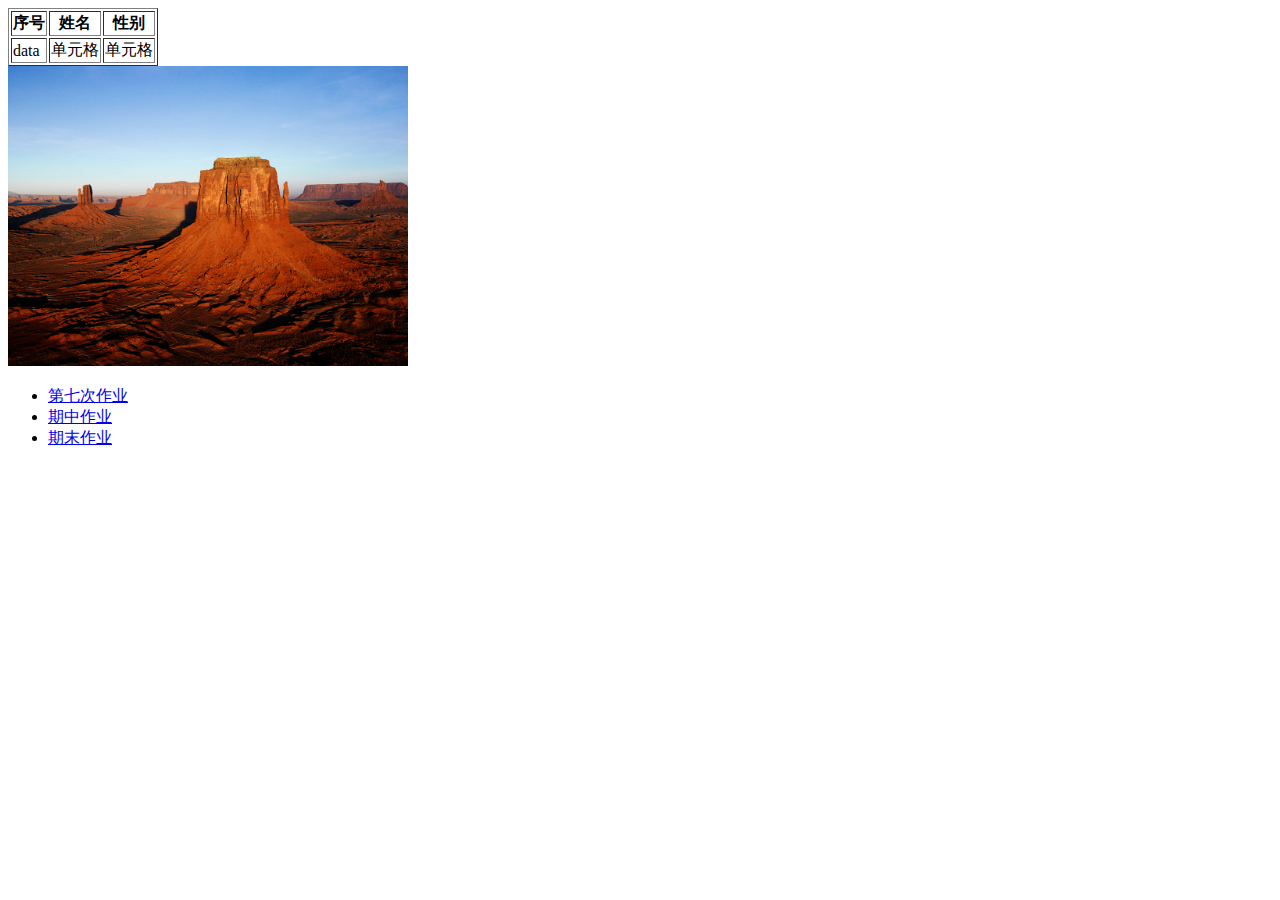
<file: index.html>
<!DOCTYPE html>
<html>
<head>
	<meta charset="utf-8">
	<meta http-equiv="X-UA-Compatible" content="IE=edge">
	<title></title>
	<link rel="stylesheet" href="">
<table border="1">
	<meta charset="utf-8">
	<thead>
		<tr>
			<th>序号</th><th>姓名</th><th>性别</th>
		</tr>
	</thead>
	<tbody>
		<tr>
			<td>data</td>
			<td>单元格</td>
			<td>单元格</td>
		</tr>
	</tbody>
</table>
</head>
<body>
	<img src="m/Desert.jpg" alt="fdf" width="400px">
	<ul>
		<li><a href="7/index.html">第七次作业</a></li>
		<li><a href="11/index.html">期中作业</a></li>
		<li><a href="19/index.html">期末作业</a></li>
	</ul>
</body>
</html>
</file>
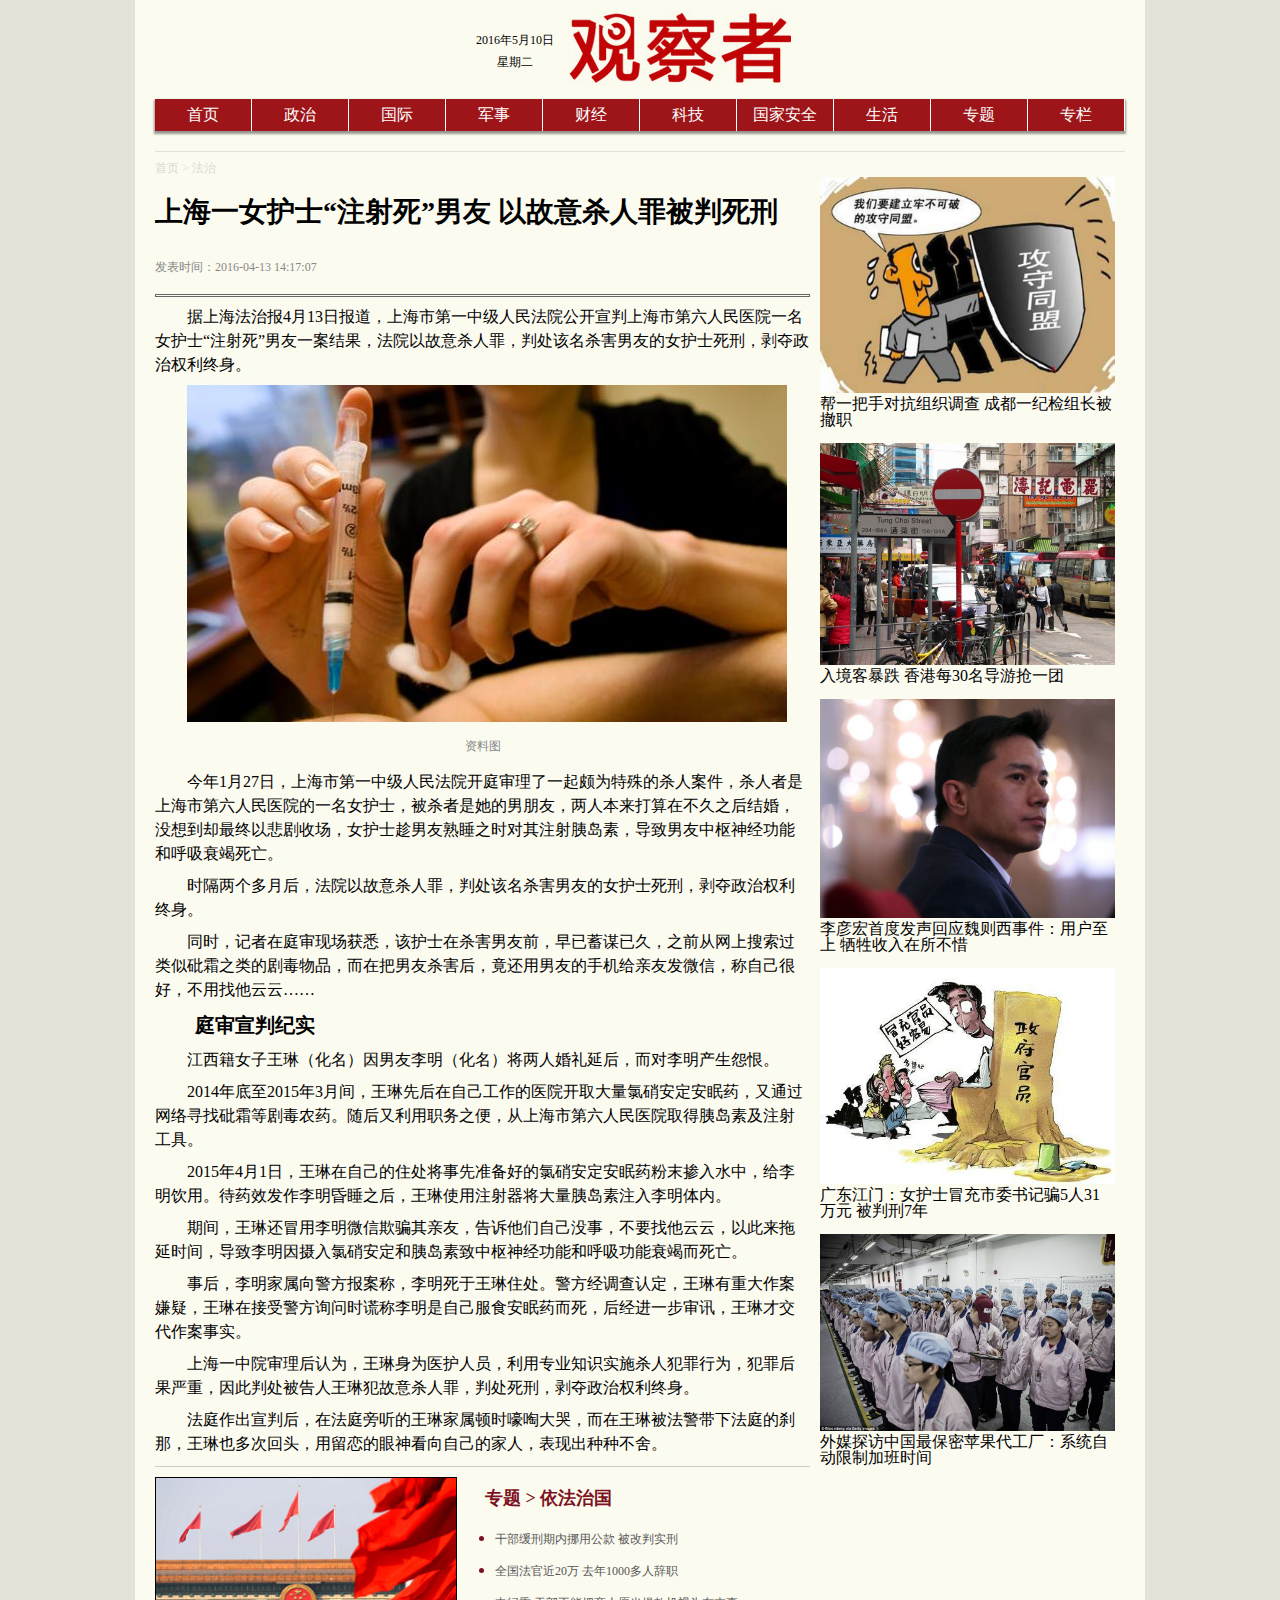
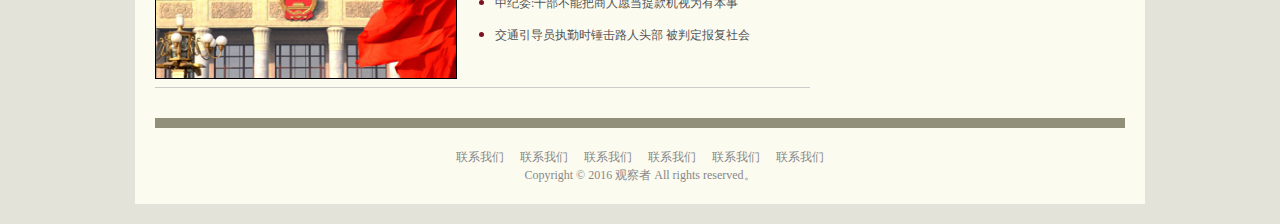
<file: 11/index.html>
<!DOCTYPE html>
<html lang="zh">

<head>
    <title>新闻正文页面练习</title>
    <meta charset='utf-8'>
    <link rel="stylesheet" type="text/css" href="reset.css">
    <link rel="stylesheet" type="text/css" href="main.css">
</head>

<body>
    <div class="wrap">
        <div class="nav ">
            <div class="navwrap clearfix">
                <div id="date">
                    <p>2016年5月10日</p>
                    <p>星期二</p>
                </div>
                <div id="home"><img src="img/logo.png" alt="观察者网"></div>
            </div>
            <ul class="clearfix">
                <li><a href="#">首页</a></li>
                <li><a href="#">政治</a></li>
                <li><a href="#">国际</a></li>
                <li><a href="#">军事</a></li>
                <li><a href="#">财经</a></li>
                <li><a href="#">科技</a></li>
                <li><a href="#">国家安全</a></li>
                <li><a href="#">生活</a></li>
                <li><a href="#">专题</a></li>
                <li class="last-li"><a href="#">专栏</a></li>
            </ul>
        </div>
        <div class="main clearfix">
            <div class="left">
                <div class="channel-nav"><a href="#">首页</a> > <a href="#">法治</a></div>
                <h1>上海一女护士“注射死”男友 以故意杀人罪被判死刑</h1>
                <div class="article-info clearfix">
                    <p>发表时间：2016-04-13 14:17:07
                        <div class="jiathis_style_32x32">
                            <a class="jiathis_button_qzone"></a>
                            <a class="jiathis_button_tsina"></a>
                            <a class="jiathis_button_tqq"></a>
                            <a class="jiathis_button_weixin"></a>
                            <a class="jiathis_button_renren"></a>
                            <a href="http://www.jiathis.com/share" class="jiathis jiathis_txt jtico jtico_jiathis" target="_blank"></a>
                            <a class="jiathis_counter_style"></a>
                        </div>
                        <script type="text/javascript" src="http://v3.jiathis.com/code/jia.js" charset="utf-8"></script>
                </div>
                <hr style="border:1px solid #666666; height:1px">
                <p>
                    据上海法治报4月13日报道，上海市第一中级人民法院公开宣判上海市第六人民医院一名女护士“注射死”男友一案结果，法院以故意杀人罪，判处该名杀害男友的女护士死刑，剥夺政治权利终身。
                </p>
                <p><img src="img/a.jpg" alt="资料图"></p>
                <div class="tie">
                    <p>资料图</p>
                </div>
                <p>今年1月27日，上海市第一中级人民法院开庭审理了一起颇为特殊的杀人案件，杀人者是上海市第六人民医院的一名女护士，被杀者是她的男朋友，两人本来打算在不久之后结婚，没想到却最终以悲剧收场，女护士趁男友熟睡之时对其注射胰岛素，导致男友中枢神经功能和呼吸衰竭死亡。
                    
                </p>
                <p>
                	时隔两个多月后，法院以故意杀人罪，判处该名杀害男友的女护士死刑，剥夺政治权利终身。
                </p>
                <p>
                	同时，记者在庭审现场获悉，该护士在杀害男友前，早已蓄谋已久，之前从网上搜索过类似砒霜之类的剧毒物品，而在把男友杀害后，竟还用男友的手机给亲友发微信，称自己很好，不用找他云云……
                </p>
                <p class="fontsize">
                	庭审宣判纪实
                </P>
                <p>
                	江西籍女子王琳（化名）因男友李明（化名）将两人婚礼延后，而对李明产生怨恨。
                <p/>
                <p>2014年底至2015年3月间，王琳先后在自己工作的医院开取大量氯硝安定安眠药，又通过网络寻找砒霜等剧毒农药。随后又利用职务之便，从上海市第六人民医院取得胰岛素及注射工具。
                </p>
                <p>
                	2015年4月1日，王琳在自己的住处将事先准备好的氯硝安定安眠药粉末掺入水中，给李明饮用。待药效发作李明昏睡之后，王琳使用注射器将大量胰岛素注入李明体内。
                </p>
                <p>
                	期间，王琳还冒用李明微信欺骗其亲友，告诉他们自己没事，不要找他云云，以此来拖延时间，导致李明因摄入氯硝安定和胰岛素致中枢神经功能和呼吸功能衰竭而死亡。
                </p>
                <p>
                	事后，李明家属向警方报案称，李明死于王琳住处。警方经调查认定，王琳有重大作案嫌疑，王琳在接受警方询问时谎称李明是自己服食安眠药而死，后经进一步审讯，王琳才交代作案事实。
                </p>
                <p>
                	上海一中院审理后认为，王琳身为医护人员，利用专业知识实施杀人犯罪行为，犯罪后果严重，因此判处被告人王琳犯故意杀人罪，判处死刑，剥夺政治权利终身。
                </p>
                <p>
                	法庭作出宣判后，在法庭旁听的王琳家属顿时嚎啕大哭，而在王琳被法警带下法庭的刹那，王琳也多次回头，用留恋的眼神看向自己的家人，表现出种种不舍。
                </p>

                <div class="relation clearfix">
                    <div class="topic-img"><img src="img/b.jpg" alt="新闻专题封面"></div>
                    <div class="news-list">
                        <p class="topic-nav">专题 > 依法治国</p>
                        <ul>
                            <li><a href="http://www.guancha.cn/YiFaZhiGuo">干部缓刑期内挪用公款 被改判实刑</a></li>
                            <li><a href="http://www.guancha.cn/YiFaZhiGuo">全国法官近20万 去年1000多人辞职</a></li>
                            <li><a href="http://www.guancha.cn/YiFaZhiGuo">中纪委:干部不能把商人愿当提款机视为有本事</a></li>
                            <li><a href="http://www.guancha.cn/YiFaZhiGuo">交通引导员执勤时锤击路人头部 被判定报复社会</a></li>
                        </ul>
                    </div>
                </div>
                <!-- UY BEGIN -->
                <div id="uyan_frame"></div>
                <script type="text/javascript" src="http://v2.uyan.cc/code/uyan.js"></script>
                <!-- UY END -->
                </div>
            <div class="aside">
                <div class="recommend"><img src="img/g.jpg" width="295" alt="科学家"> 
                <h3><a href="http://www.guancha.cn/politics/2016_04_29_358663.shtml">帮一把手对抗组织调查 成都一纪检组长被撤职</a></h3>    
                </div>
                <div class="recommend"><img src="img/c.jpg" width="295" alt="科学家"> 
                <h3><a href="http://www.guancha.cn/life/2016_04_30_358733.shtml">入境客暴跌 香港每30名导游抢一团</a></h3>    
                </div>
                <div class="recommend"><img src="img/d.jpg" width="295" alt="科学家">
                <h3><a href="http://www.guancha.cn/economy/2016_05_10_359699.shtml">李彦宏首度发声回应魏则西事件：用户至上 牺牲收入在所不惜</a></h3>
                </div>
                <div class="recommend"><img src="img/e.jpg" width="295" alt="科学家">
                    <h3><a href="http://www.guancha.cn/society/2016_05_05_359134.shtml">广东江门：女护士冒充市委书记骗5人31万元 被判刑7年</a></h3>
                </div>
                <div class="recommend"><img src="img/f.jpg" width="295" alt="科学家">
                    <h3><a href="http://www.guancha.cn/Industry/2016_04_26_358226.shtml">外媒探访中国最保密苹果代工厂：系统自动限制加班时间</a></h3>
                </div>
            </div>
            <!-- <h1>dddddd</h1> -->
        </div>
        <div class="foot">
            <p><span><a href="#">联系我们</a></span><span><a href="#">联系我们</a></span><span><a href="#">联系我们</a></span><span><a href="#">联系我们</a></span><span><a href="#">联系我们</a></span><span><a href="#">联系我们</a></span></p>
            <p>Copyright © 2016 观察者 All rights reserved。</p>
        </div>
    </div>

            
</body>

</html>
</file>
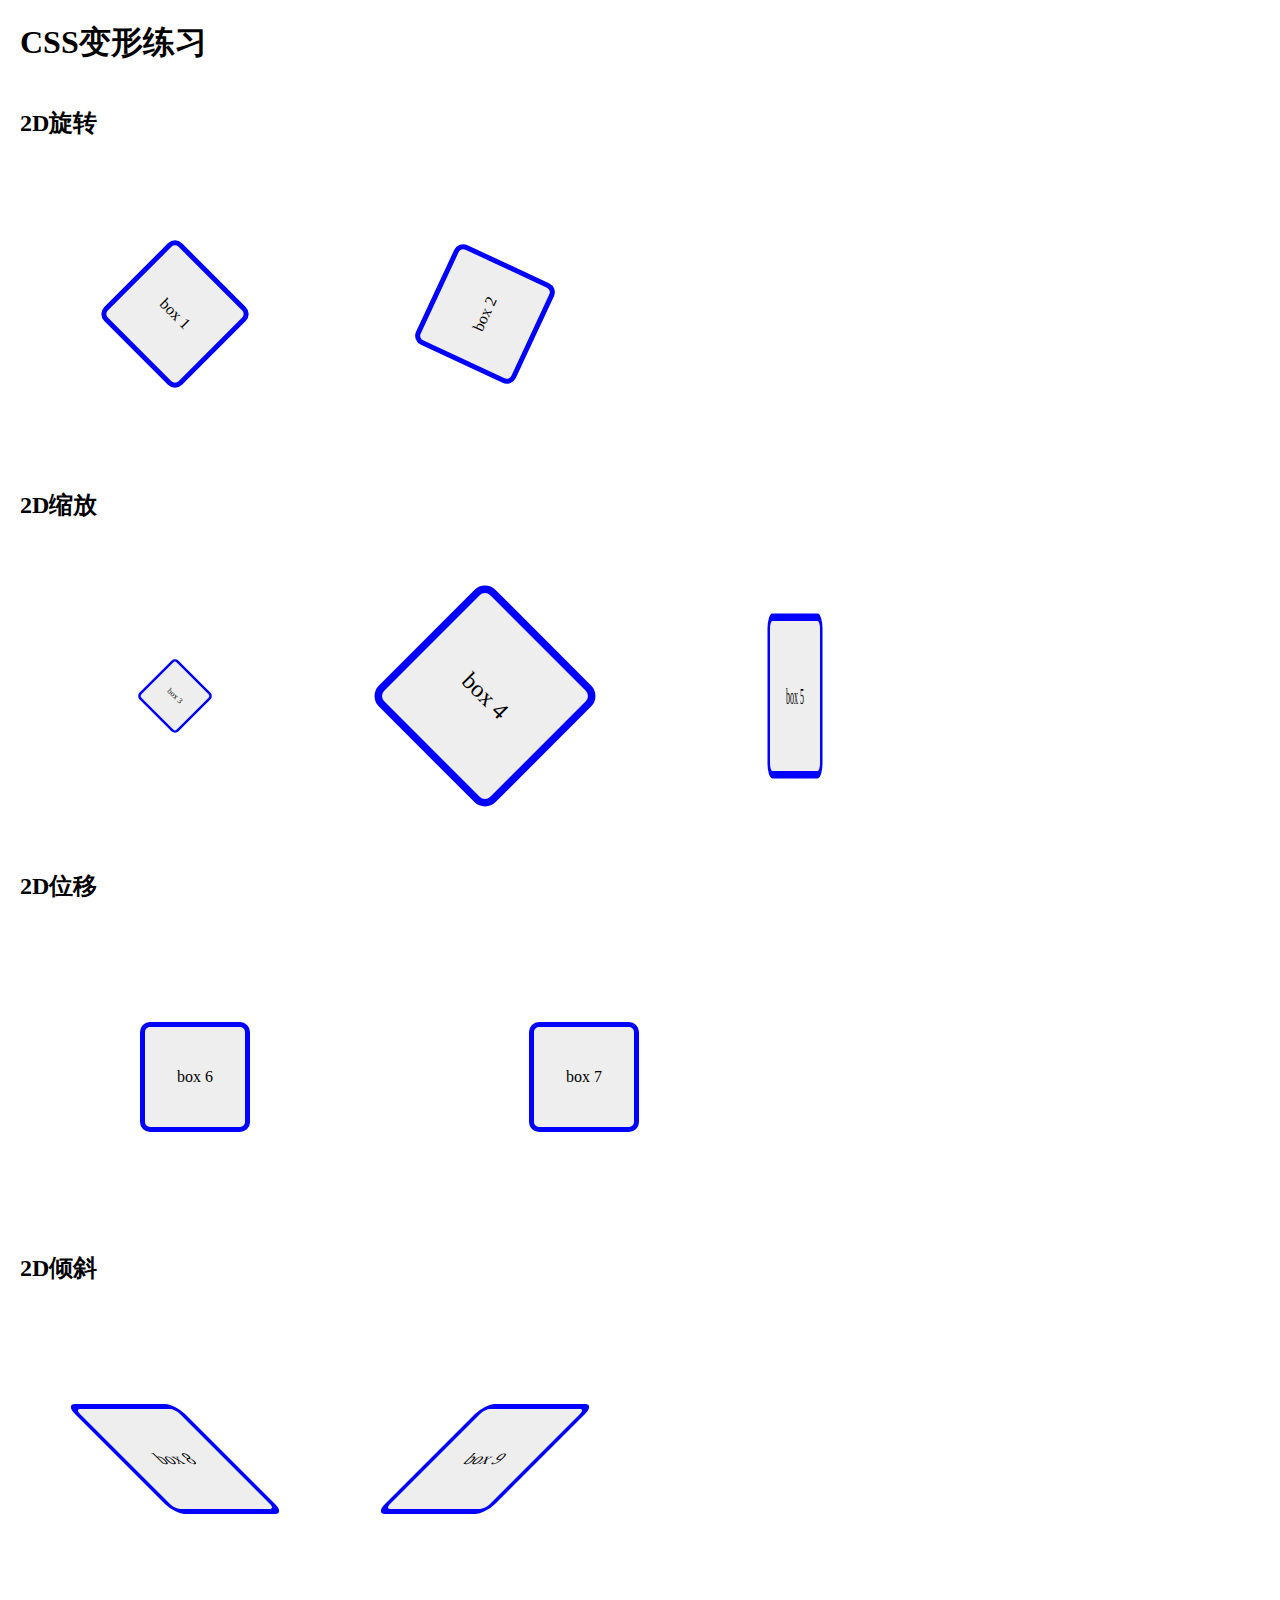
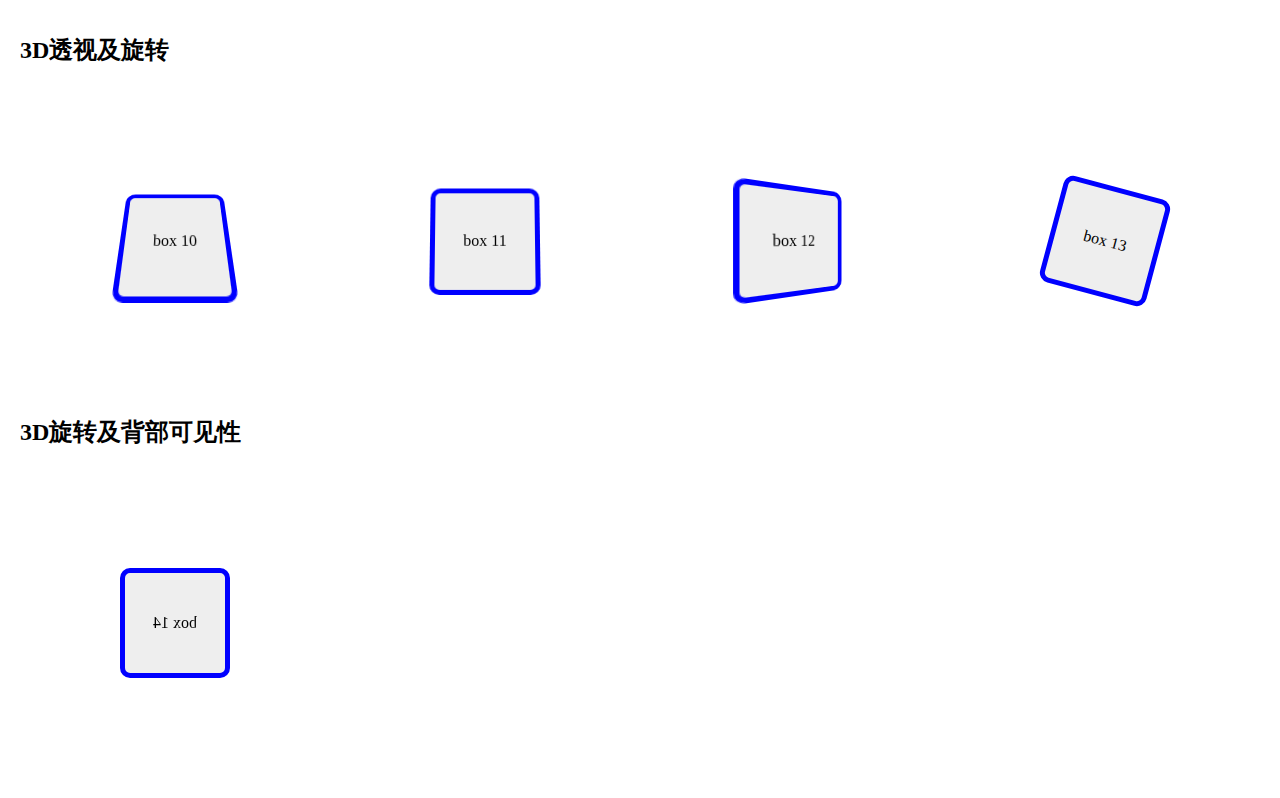
<file: 13/index.html>
<!DOCTYPE html>
<html lang="zh">

<head>
    <title>CSS变形练习</title>
    <meta charset='utf-8'>
    <style>
    .clearfix:before,
    .clearfix:after {
        display: table;
        content: " ";
    }
    
    .clearfix:after {
        clear: both;
    }
    
    body {
        margin: 20px;
    }
    
    .box {
        background-color: #eee;
        border: 5px solid blue;
        border-radius: 10px;
        text-align: center;
        width: 100px;
        height: 100px;
        line-height: 100px;
        float: left;
        margin: 100px;
    }
    
    .box1 {
        transform: rotate(45deg);
    }
    
    .box2 {
        transform: rotate(-65deg);
    }
    
    .box3 {
        transform: scale(0.5) rotate(45deg);
    }
    
    .box4 {
        transform: scale(1.5) rotate(45deg);
    }
    
    .box5 {
        transform: scale(0.5, 1.5);
    }
    
    .box6 {
        transform: translate(20px);
    }
    
    .box7 {
        transform: translate(90%);
    }
    
    .box8 {
        transform: skew(45deg);
    }
    
    .box9 {
        transform: skew(135deg);
    }
    
    .box10 {
        transform: perspective(100px) rotateX(15deg);
    }
    
    .box11 {
        transform: perspective(1000px) rotateX(15deg);
    }
    
    .box12 {
        transform: perspective(100px) rotateY(15deg);
    }
    
    .box13 {
        transform: perspective(100px) rotateZ(15deg);
    }
    
    .box14 {
        transform: perspective(100px) rotateY(180deg);
    }
    
    .box15 {
        transform: perspective(100px) rotateY(180deg);
        backface-visibility: hidden;
    }
    </style>
</head>

<body>
    <h1>CSS变形练习</h1>
    <div class="clearfix">
        <h2>2D旋转</h2>
        <div class="box box1"> box 1</div>
        <div class="box box2"> box 2</div>
    </div>
    <div class="clearfix">
        <h2>2D缩放</h2>
        <div class="box box3"> box 3</div>
        <div class="box box4"> box 4</div>
        <div class="box box5"> box 5</div>
    </div>
    <div class="clearfix">
        <h2>2D位移</h2>
        <div class="box box6"> box 6</div>
        <div class="box box7"> box 7</div>
    </div>
    <div class="clearfix">
        <h2>2D倾斜</h2>
        <div class="box box8"> box 8</div>
        <div class="box box9"> box 9</div>
    </div>
    <div class="clearfix">
        <h2>3D透视及旋转</h2>
        <div class="box box10"> box 10</div>
        <div class="box box11"> box 11</div>
        <div class="box box12"> box 12</div>
        <div class="box box13"> box 13</div>
    </div>
    <div class="clearfix">
        <h2>3D旋转及背部可见性</h2>
        <div class="box box14"> box 14</div>
        <div class="box box15"> box 15</div>
    </div>
</body>

</html>
</file>
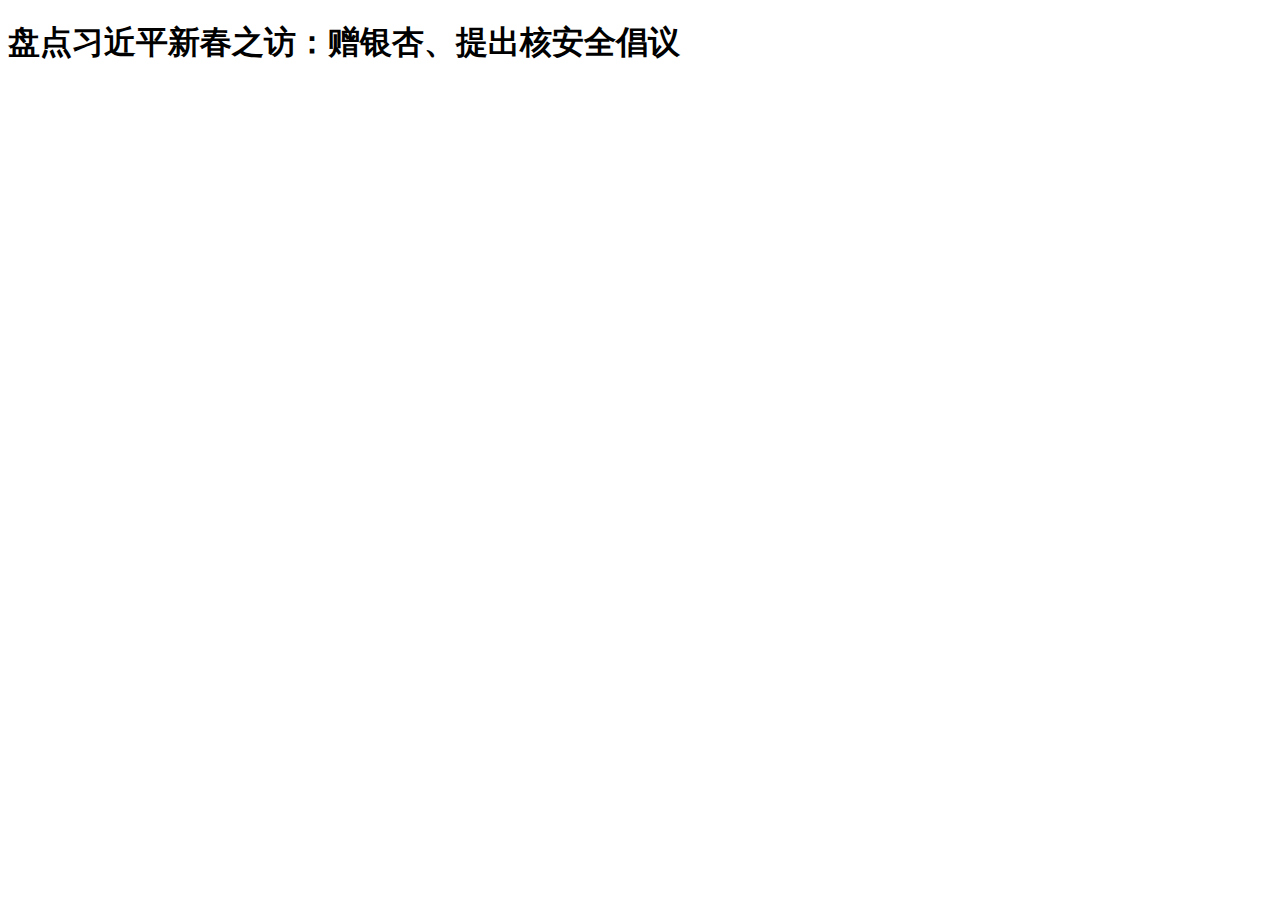
<file: 6/index.html>
<!DOCTYPE html>
<html>

<head>
    <meta charset="utf-8">
    <meta http-equiv="X-UA-Compatible" content="IE=edge">
    <title>外部样式表练习</title>
    <link rel="stylesheet" href="">
</head>

<body>
    <h1>盘点习近平新春之访：赠银杏、提出核安全倡议</h1>
</body>

</html>
</file>
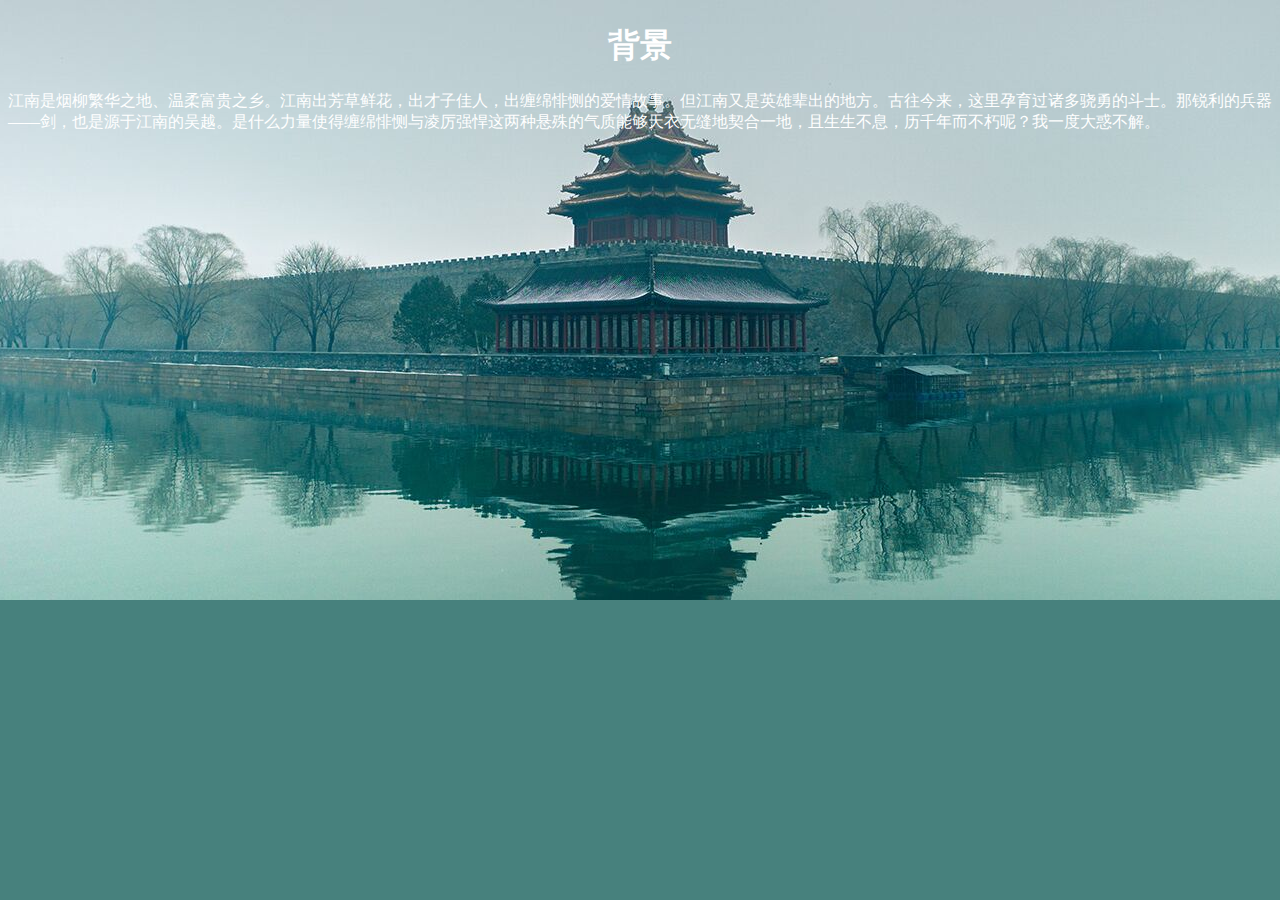
<file: 7/index.html>
<!DOCTYPE html>
<!DOCTYPE html>
<html>

<head>
    <meta charset="utf-8">
    <meta http-equiv="X-UA-Compatible" content="IE=edge">
    <title>背景、盒模型、文字样式及布局练习</title>
    <link rel="stylesheet" href="main.css">
</head>

<body>
    <h1>背景</h1>
    <p> 江南是烟柳繁华之地、温柔富贵之乡。江南出芳草鲜花，出才子佳人，出缠绵悱恻的爱情故事。但江南又是英雄辈出的地方。古往今来，这里孕育过诸多骁勇的斗士。那锐利的兵器——剑，也是源于江南的吴越。是什么力量使得缠绵悱恻与凌厉强悍这两种悬殊的气质能够天衣无缝地契合一地，且生生不息，历千年而不朽呢？我一度大惑不解。 </p>
</body>

</html>
</file>
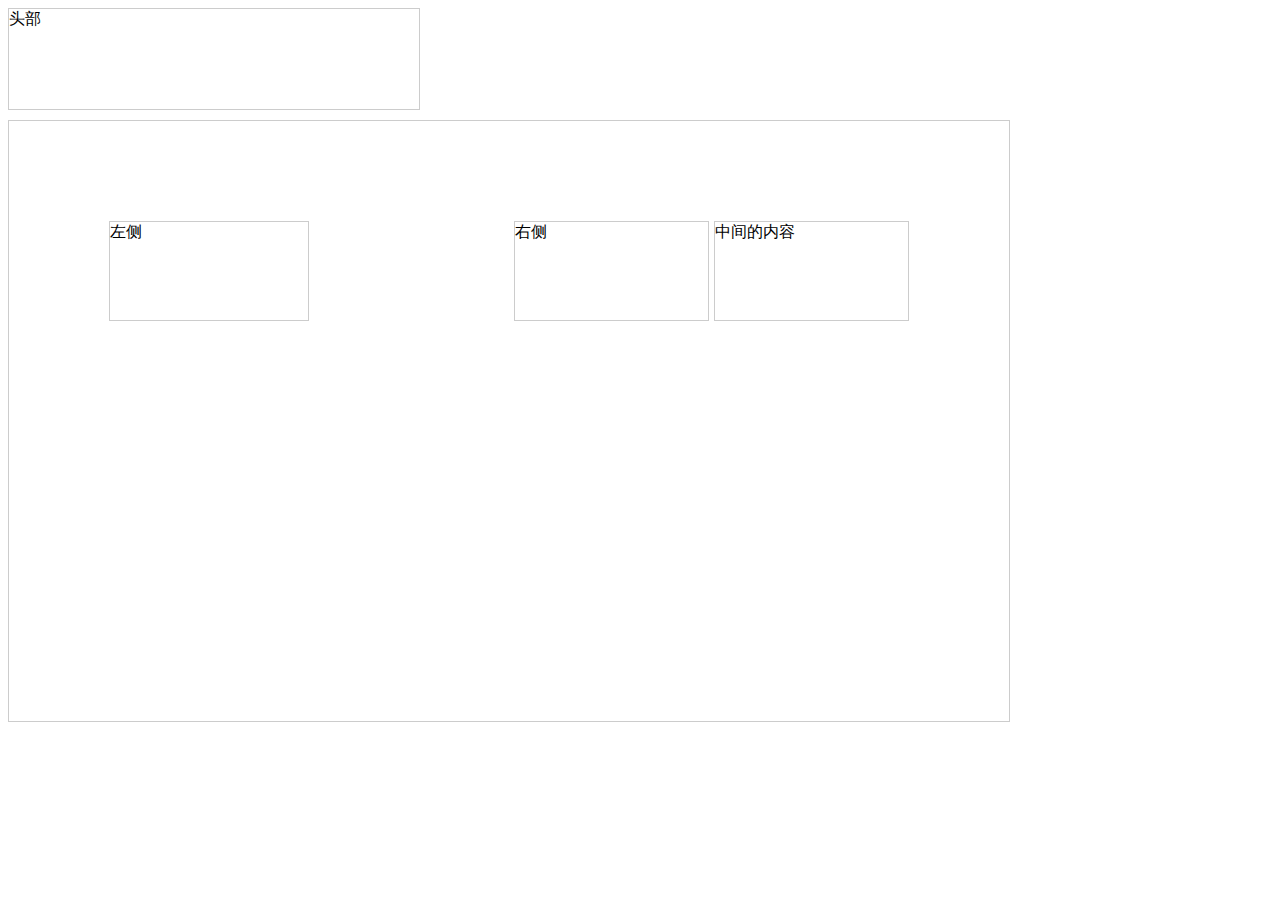
<file: 8/index.html>
<!DOCTYPE html>
<html>

<head>
    <meta charset="utf-8">
    <title>浮动</title>
    <style>
    #head {
        border: 1px #CCC solid;
        width: 410px;
        height: 100px;
        margin-bottom: 10px;
    }
    
    #main {
        border: 1px #CCC solid;
        width: 800px;
        height: 400px;
        margin-bottom: 10px;
        padding: 100px;
    }
    
    #left {
        border: 1px #CCC solid;
        width: 198px;
        height: 98px;
        float: left;
    }
    
    #right {
        border: 1px #CCC solid;
        width: 193px;
        height: 98px;
        margin-left: 5px;
        float: right;
    }
    
    #middle {
        border: 1px #CCC solid;
        width: 193px;
        height: 98px;
        margin-left: 5px;
        float: right
    }
    </style>
</head>

<body>
    <div id="head">头部</div>
    <div id="main">
        <div id="left">左侧</div>
        <div id="middle">中间的内容</div>
        <div id="right">右侧</div>
</body>

</html>
</file>
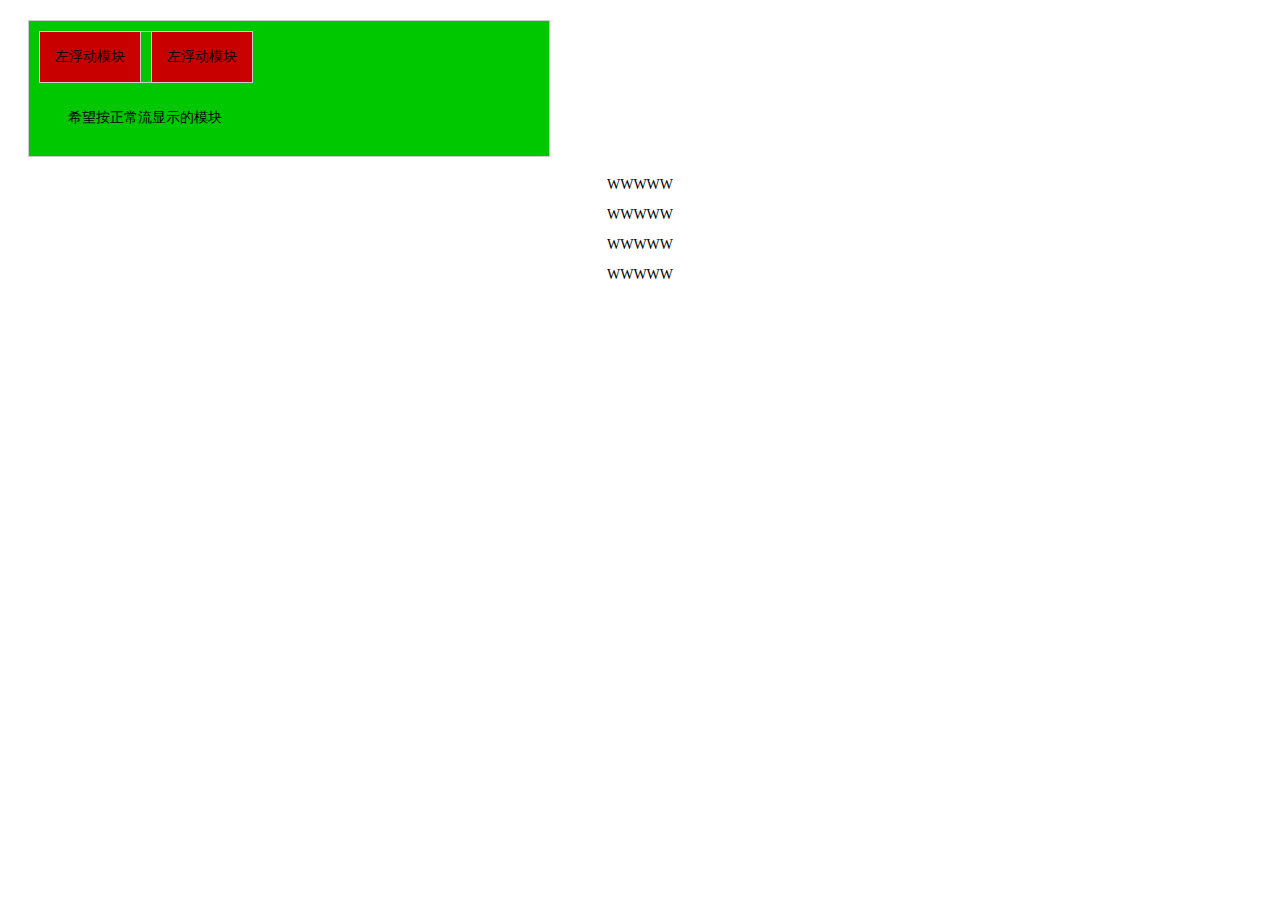
<file: 8/clear.html>
<!DOCTYPE html>
<html lang="zh">

<head>
    <meta charset="utf-8" />
    <title>浮动清除实例</title>
    <style>
    body {
        font-size: 14px;
        text-align: center;
    }
    
    .item {
        height: 115px;
        width: 500px;
        border: 1px #ccc solid;
        padding: 10px;
        margin: 20px;
        background-color: rgb(0, 200, 0);
    }
    
    .float_area {
        border: 1px #ccc solid;
        width: 100px;
        float: left;
        margin: 0 10px 10px 0;
        background-color: rgb(200, 0, 0);
    }
    
    .normal_area {
        border: 1px #ccc solid;
        width: 210px;
        background-color: rgb(0, 200, 0);
        /* clear: both */
        ;
    }
    
    .float_area,
    .normal_area {
        height: 50px;
        line-height: 50px;
    }
    </style>
</head>

<body>
    <div class="item">
        <div class="float_area">左浮动模块</div>
        <div class="float_area">左浮动模块</div>
        <div class="normal_area">希望按正常流显示的模块</div>
    </div>
    <p>WWWWW</p>
    <p>WWWWW</p>
    <p>WWWWW</p>
    <p>WWWWW</p>
</body>

<body>
</body>

</html>
</file>
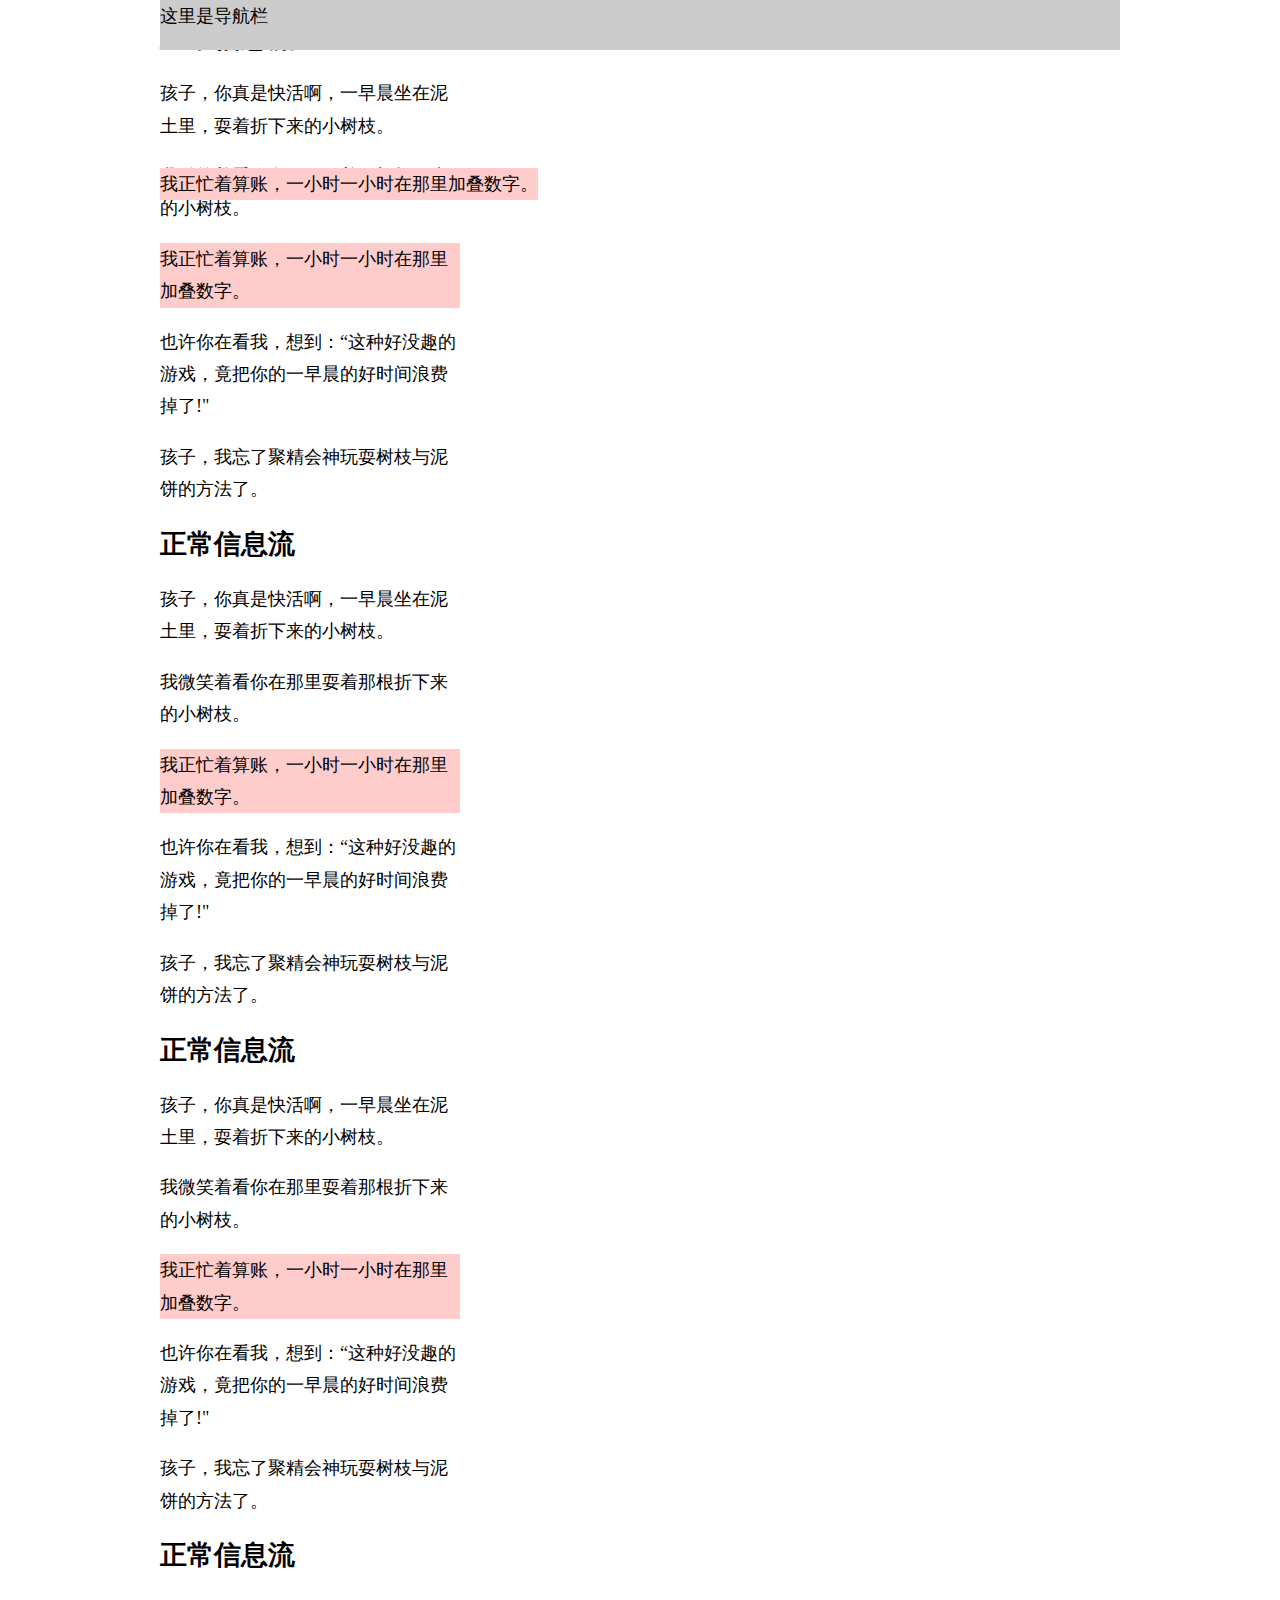
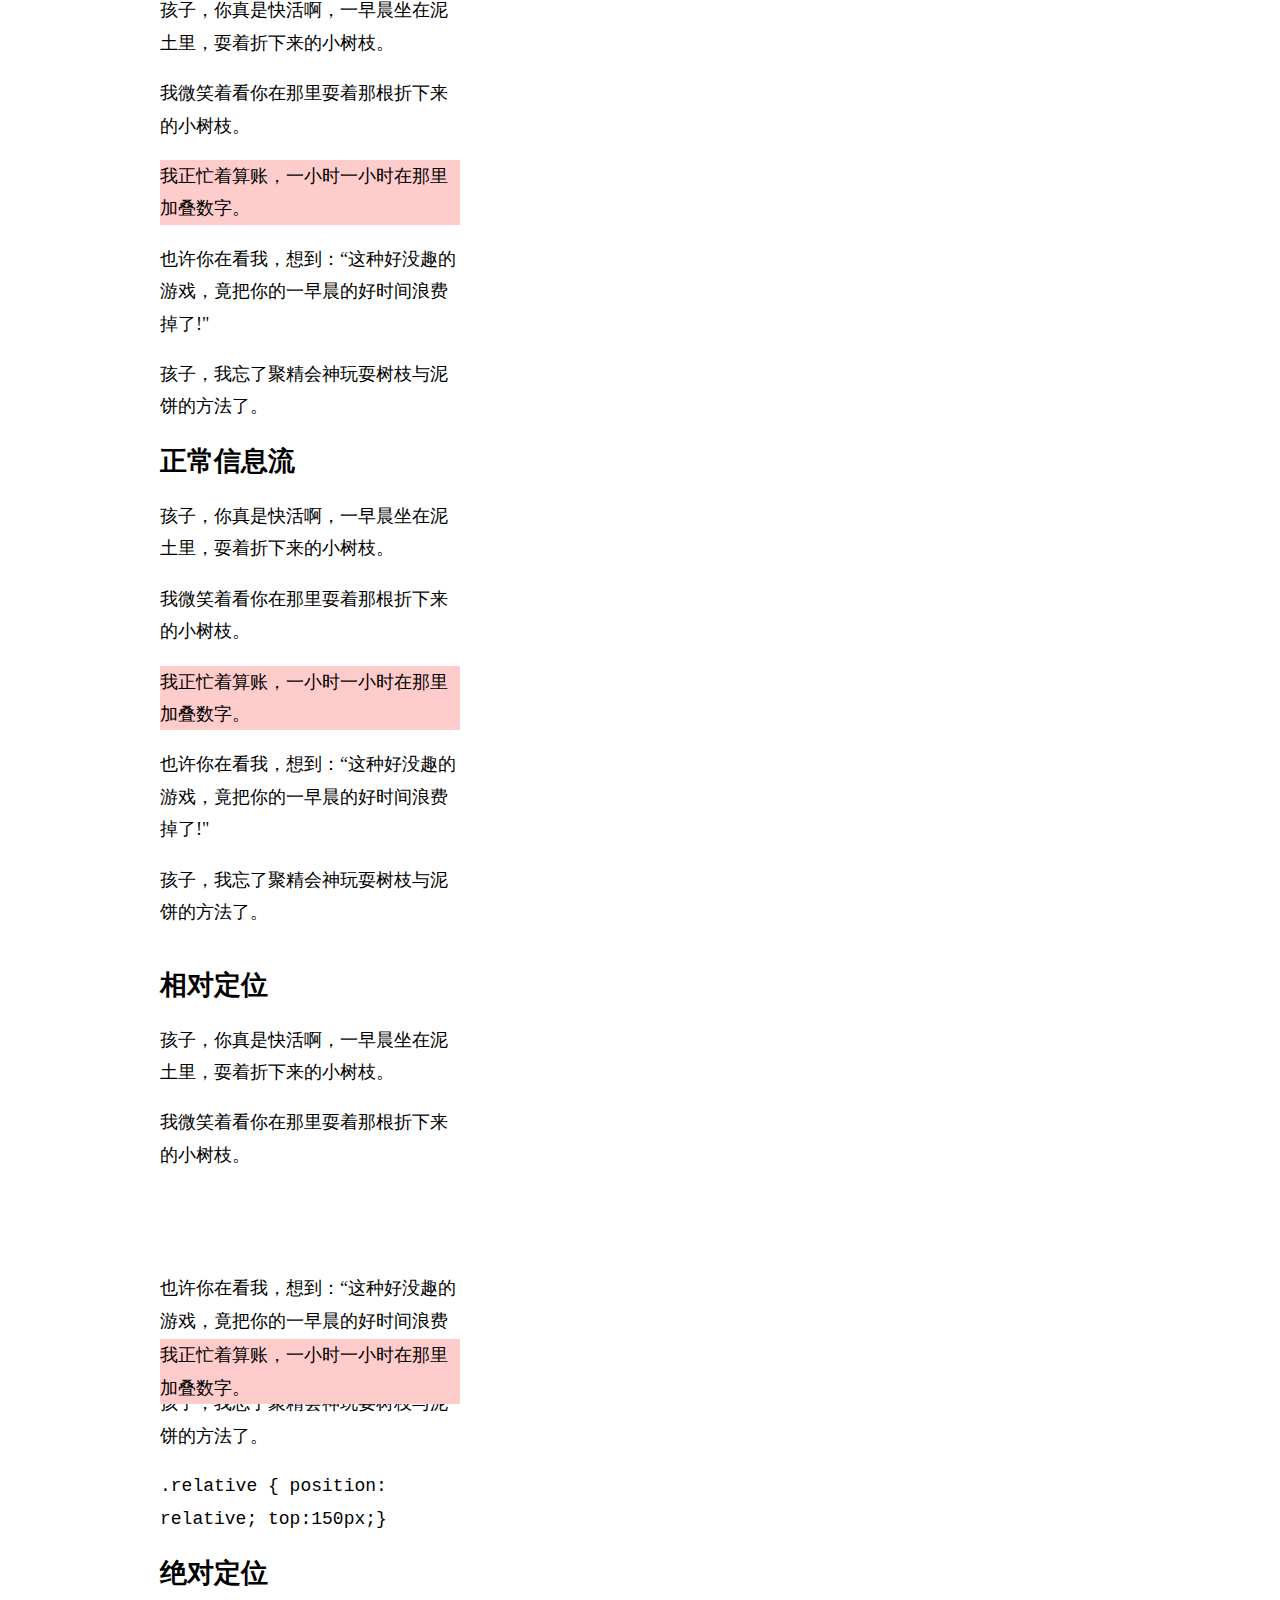
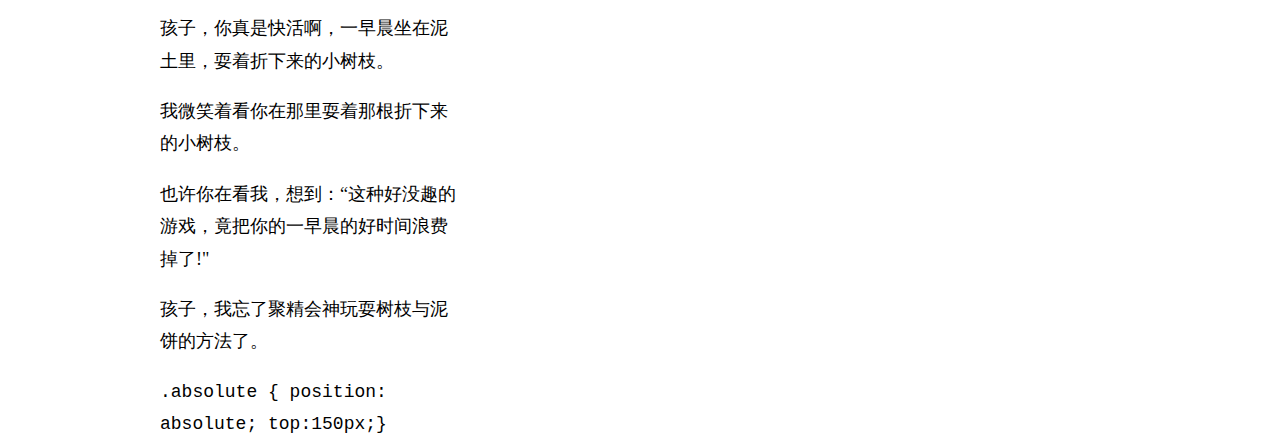
<file: 8/position.html>
<!DOCTYPE HTML PUBLIC "-//W3C//DTD HTML 4.01 Transitional//EN" "http://www.w3.org/TR/html4/loose.dtd">
<html>

<head>
    <meta http-equiv="Content-Type" content="text/html; charset=utf-8">
    <title>相对定位与绝对定位</title>
    <style type="text/css">
    body {
        width: 960px;
        margin: 0 auto;
        font-family: 微软雅黑;
        font-size: 18px;
        line-height: 1.8em;
    }
    
    div {
        width: 300px;
        float: left;
    }
    
    .relative {
        position: relative;
        top: 150px;
    }
    
    .absolute {
        position: absolute;
        top: 150px;
    }
    
    .bg {
        background-color: #fcc;
    }
    
    .top {
        background-color: #ccc;
        height: 50px;
        width: 960px;
        position: fixed;
        margin: 0;
    }
    </style>
</head>

<body>
    <div class="top">这里是导航栏</div>
    <div>
        <h2>正常信息流</h2>
        <p>孩子，你真是快活啊，一早晨坐在泥土里，耍着折下来的小树枝。</p>
        <p>我微笑着看你在那里耍着那根折下来的小树枝。</p>
        <p class="bg">我正忙着算账，一小时一小时在那里加叠数字。</p>
        <p>也许你在看我，想到：“这种好没趣的游戏，竟把你的一早晨的好时间浪费掉了!"</p>
        <p>孩子，我忘了聚精会神玩耍树枝与泥饼的方法了。</p>
        <h2>正常信息流</h2>
        <p>孩子，你真是快活啊，一早晨坐在泥土里，耍着折下来的小树枝。</p>
        <p>我微笑着看你在那里耍着那根折下来的小树枝。</p>
        <p class="bg">我正忙着算账，一小时一小时在那里加叠数字。</p>
        <p>也许你在看我，想到：“这种好没趣的游戏，竟把你的一早晨的好时间浪费掉了!"</p>
        <p>孩子，我忘了聚精会神玩耍树枝与泥饼的方法了。</p>
        <h2>正常信息流</h2>
        <p>孩子，你真是快活啊，一早晨坐在泥土里，耍着折下来的小树枝。</p>
        <p>我微笑着看你在那里耍着那根折下来的小树枝。</p>
        <p class="bg">我正忙着算账，一小时一小时在那里加叠数字。</p>
        <p>也许你在看我，想到：“这种好没趣的游戏，竟把你的一早晨的好时间浪费掉了!"</p>
        <p>孩子，我忘了聚精会神玩耍树枝与泥饼的方法了。</p>
        <h2>正常信息流</h2>
        <p>孩子，你真是快活啊，一早晨坐在泥土里，耍着折下来的小树枝。</p>
        <p>我微笑着看你在那里耍着那根折下来的小树枝。</p>
        <p class="bg">我正忙着算账，一小时一小时在那里加叠数字。</p>
        <p>也许你在看我，想到：“这种好没趣的游戏，竟把你的一早晨的好时间浪费掉了!"</p>
        <p>孩子，我忘了聚精会神玩耍树枝与泥饼的方法了。</p>
        <h2>正常信息流</h2>
        <p>孩子，你真是快活啊，一早晨坐在泥土里，耍着折下来的小树枝。</p>
        <p>我微笑着看你在那里耍着那根折下来的小树枝。</p>
        <p class="bg">我正忙着算账，一小时一小时在那里加叠数字。</p>
        <p>也许你在看我，想到：“这种好没趣的游戏，竟把你的一早晨的好时间浪费掉了!"</p>
        <p>孩子，我忘了聚精会神玩耍树枝与泥饼的方法了。</p>
        <div>
            <h2>相对定位</h2>
            <p>孩子，你真是快活啊，一早晨坐在泥土里，耍着折下来的小树枝。</p>
            <p>我微笑着看你在那里耍着那根折下来的小树枝。</p>
            <p class="bg relative">我正忙着算账，一小时一小时在那里加叠数字。</p>
            <p>也许你在看我，想到：“这种好没趣的游戏，竟把你的一早晨的好时间浪费掉了!"</p>
            <p>孩子，我忘了聚精会神玩耍树枝与泥饼的方法了。</p>
            <code>.relative {	position: relative; top:150px;}</code>
        </div>
        <div>
            <h2>绝对定位</h2>
            <p>孩子，你真是快活啊，一早晨坐在泥土里，耍着折下来的小树枝。</p>
            <p>我微笑着看你在那里耍着那根折下来的小树枝。</p>
            <p class="bg absolute">我正忙着算账，一小时一小时在那里加叠数字。</p>
            <p>也许你在看我，想到：“这种好没趣的游戏，竟把你的一早晨的好时间浪费掉了!"</p>
            <p>孩子，我忘了聚精会神玩耍树枝与泥饼的方法了。</p>
            <code>.absolute {
				position: absolute;
				top:150px;}
			</code>
        </div>
</body>

</html>
</file>
<file: 11/main.css>
.clearfix:before,
.clearfix:after {
    display: table;
    content: " ";
}

.clearfix:after {
    clear: both;
}

body {
    background-color: #E4E3DA;
}


/*网站标记*/

.wrap {
    width: 970px;
    background-color: #FCFBF0;
    margin: 0 auto;
    padding: 0 20px;
}

.nav {
    text-align: center;
    width: 100%;
}

.navwrap {
    width: 350px;
    margin: 0 auto;
    padding: 10px 0;
}

.nav .navwrap div {
    float: left;
}

#date {
    margin-top: 20px;
    width: 100px;
    font-size: 12px;
    line-height: 1.8;
}

#home {
    width: 230px;
}


/*全站导航条*/

.nav ul {
    box-shadow: 0 2px 2px 1px rgba(0, 0, 0, 0.4);
}

.nav ul li {
    display: block;
    float: left;
    width: 96px;
    background-color: #9D1518;
    font-family: 黑体;
    font-size: 16px;
    height: 32px;
    line-height: 32px;
    border-right: 1px white solid;
}

.nav ul li.last-li {
    border-right: none;
}

.nav li a {
    display: block;
    color: white;
    text-decoration: none;
}

.nav li a:hover {
    background-color: #fff;
    color: black;
    border: 1px red solid;
    border-bottom: none;
}


/*新闻正文页面样式*/

.main {
    border-top: 1px #E3E2D9 solid;
    margin-top: 20px;
    padding-top: 10px;
}

.left {
    width: 655px;
    float: left;
}

.channel-nav,
.channel-nav a {
    color: #DADAD0;
    font-size: 12px;
    text-decoration: none;
}

.main h1 {
    font-size: 28px;
    font-family: "Microsoft Yahei";
    font-weight: bold;
    margin: 20px 0;
    line-height: 1.28;
}
.fontsize{
    font-weight:900;
    font-size:20px;
}

.left p:first-child {
    color: #888;
    font-size: 12px;
    margin-bottom: 10px;
    text-indent: 0;
}

.article-info ul {
    margin-bottom: 10px;
    padding-bottom: 10px;
    border-bottom: 1px #E3E2D9 solid;
}

.article-info li {
    float: left;
    width: 45px;
    height: 30px;
    margin-right: 10px;
}

.article-info li a {
    display: block;
    height: 30px;
    color: transparent;
}

.article-info li a:hover {
    background-color: rgba(0, 0, 0, 0.2);
}

.article-info .sina {
    background-image: url(img/share-icon.png);
}

.article-info .wechat {
    background-image: url(img/share-icon.png);
    background-position: 0 -30px;
}

.left p {
    text-indent: 2em;
    line-height: 1.5;
    margin: 8px 0;
}

.left img {
    text-align: center;
}

.tie {
    font-family: microsoft yahei;
    color: #666666;
    margin-bottom: 15px;
    text-align: center;
}
/*相关新闻区块样式*/

.relation {
    border-top: 1px #cccccc solid;
    border-bottom: 1px #ccc solid;
    margin: 10px 0;
    padding: 10px 0;
}

.topic-img {
    float: left;
    width: 310px;
    height: 200px;
    margin-right: 20px;
}

.topic-img img {
    border: 1px black solid;
    width:300px;
    height: 200px;
    }

.news-list {
    width: 310px;
    height: 200px;
    float: left;
}

div.news-list p.topic-nav {
    color: #7C1121;
    font-size: 18px;
    font-weight: bold;
    font-family: "Microsoft Yahei";
}

.news-list ul {
    list-style-type: disc;
    color: #7C1121;
    margin-left: 10px;
    line-height: 2;

}

.news-list li a {
    font-size: 12px;
    color: #555;
    text-decoration: none;
}


/*右侧样式*/

.aside {
    float: left;
    width: 295px;
    padding: 0 10px;
}

.recommend {
    margin: 15px 0;
}
.recommend a{
    color:black;
    text-decoration:none;
}


/*页脚样式*/

.foot {
    border-top: 10px #918F7A solid;
    margin: 20px 0;
    padding: 20px;
    text-align: center;
    font-size: 12px;
    color: #888;
    line-height: 1.5;
}

.foot span {
    margin: 0 8px;
}

.foot a {
    color: #888;
    text-decoration: none;
}
</file>
<file: 7/main.css>
body {
    background-image: url(n5.jpg);
    background-repeat: no-repeat;
    background-position: 50% 0;
    background-color: #47817D;
}

h1 {
    text-align: center;
    color: #fff;
    font-size: 32px;
    line-height: 1.5;
}

p {
    color: #fff;
    font-size: 32
px
}
</file>
